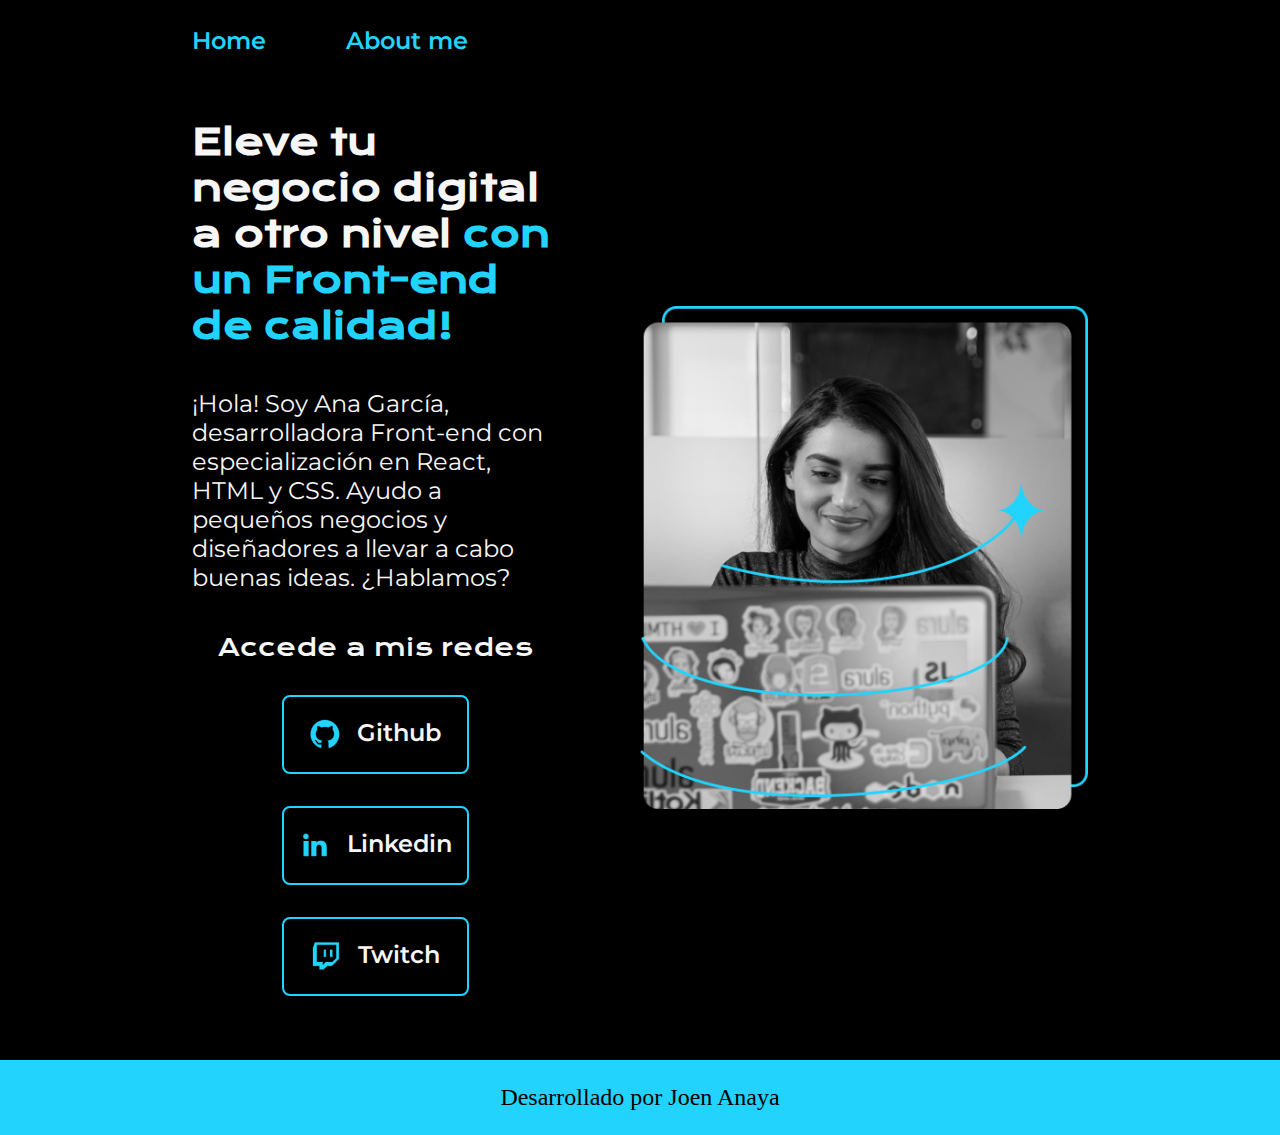
<file: index.html>
<!DOCTYPE html>
<html lang="es-mx">
<head>
    <meta charset="UTF-8"> 
    <meta http-equiv="X-UA-Compatible" content="IE=edge">
    <meta name="viewport" content="width=device-width, initial-scale=1.0">
    <title>Portafolio</title>
    <link rel="stylesheet" href="style.css">

</head>
<body>
    <header class="header">
        <nav class="headerMenu">
            <a class="headerMenuLink" href="index.html">Home</a>
            <a class="headerMenuLink" href="about.html">About me</a>
        </nav>
    </header>
    <main class="presentacion">
        <section class="presentacion__contenido">
            <h1 class="presentacion__contenido__titulo">
                Eleve tu negocio digital a otro nivel 
                <strong class="titulo-destaque">con un Front-end de calidad!
                </strong></h1>
                <p class="presentacion__contenido__texto">¡Hola! Soy Ana García, desarrolladora Front-end con
                    especialización en React, HTML y CSS. Ayudo a pequeños
                    negocios y diseñadores a llevar a cabo buenas ideas.
                    ¿Hablamos?

                </p>
                <div class="presentacion__enlaces">
                    <h2 class="presentacion__enlaces__subtitulo">Accede a mis redes</h2>
                    <a class="presentacion__enlaces__link" href="https://github.com/">
                        <img src="./assets/github.png">
                        Github
                    </a>
                    <a class="presentacion__enlaces__link" href="https://linkedin.com/in/">
                        <img src="./assets/linkedin.png">
                        Linkedin
                    </a>
                    <a class="presentacion__enlaces__link" href="https://twitch.tv/">
                        <img src="./assets/twitch.png">
                        Twitch
                    </a>
                </div>
               
        </section>
            <img class="presentacion_imagen" src="./assets/Imagen.png" alt="Foto de Ana García desarrolando un proyecto">
    </main>
    <footer>
        <p class="footer">Desarrollado por Joen Anaya</p>
    </footer>
</body>
</html>
</file>
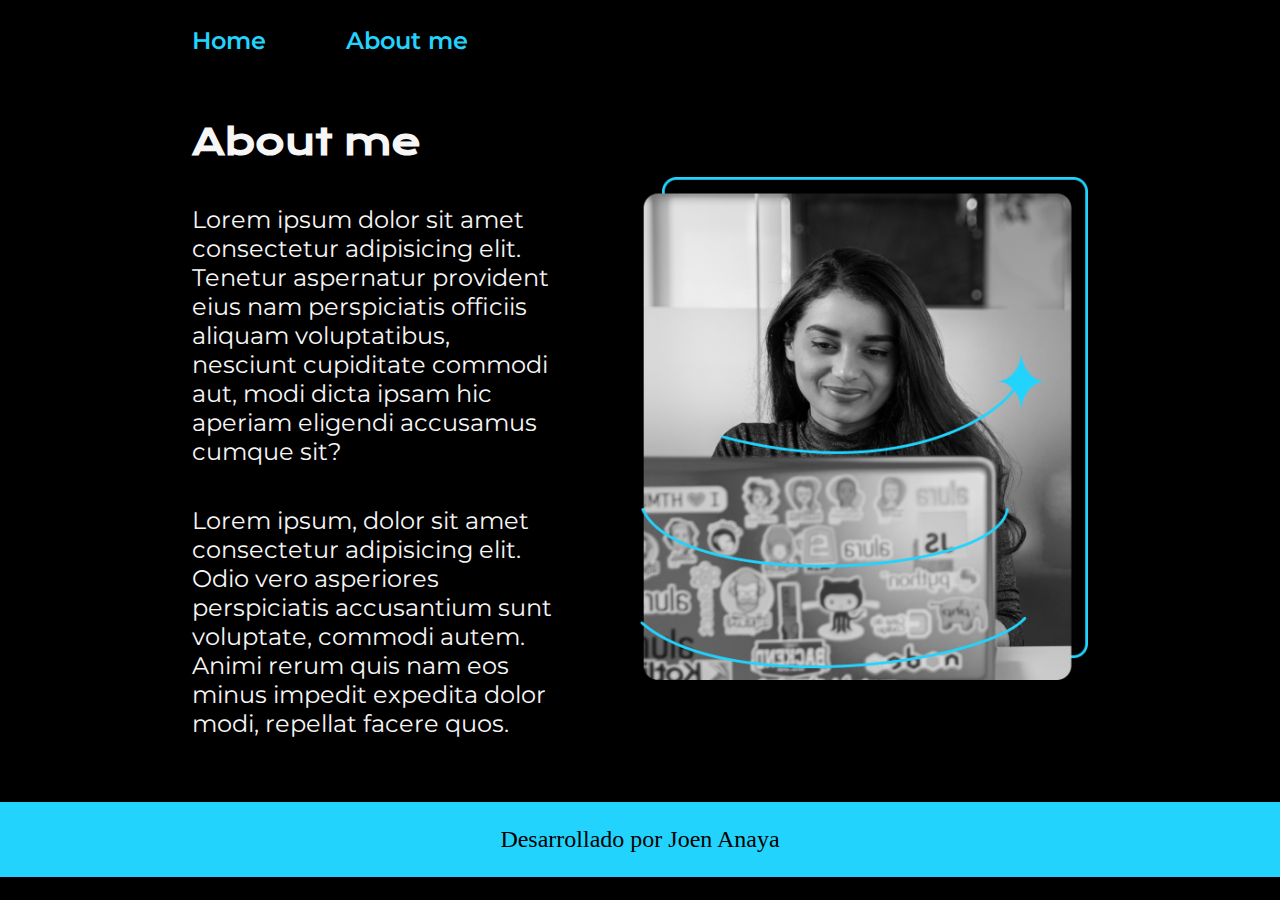
<file: about.html>
<!DOCTYPE html>
<html lang="es-mx">
<head>
    <meta charset="UTF-8">
    <meta name="viewport" content="width=device-width, initial-scale=1.0">
    <link rel="stylesheet" href="style.css">
    <title>About me</title>
</head>

<body>
    <header class="header">
        <nav class="headerMenu">
            <a class="headerMenuLink" href="index.html">Home</a>
            <a class="headerMenuLink" href="about.html">About me</a>
        </nav>
    </header>
    <main class="presentacion">
        <section class="presentacion__contenido">
            <h1 class="presentacion__contenido__titulo">About me</h1>

            <p class="presentacion__contenido__texto"> Lorem ipsum dolor sit amet consectetur adipisicing elit. Tenetur aspernatur provident eius nam perspiciatis officiis aliquam voluptatibus, nesciunt cupiditate commodi aut, modi dicta ipsam hic aperiam eligendi accusamus cumque sit?</p>
            <p class="presentacion__contenido__texto"> Lorem ipsum, dolor sit amet consectetur adipisicing elit. Odio vero asperiores perspiciatis accusantium sunt voluptate, commodi autem. Animi rerum quis nam eos minus impedit expedita dolor modi, repellat facere quos.</p>
        </section>
        

        <img class="presentacion_imagen" src="./assets/Imagen.png" alt="Foto de Ana García desarrolando un proyecto">
    </main>
    
    <footer>
        <p class="footer">Desarrollado por Joen Anaya</p>
</body>

</footer>
</html>
</file>
<file: style.css>
@import url("https://fonts.googleapis.com/css2?family=Krona+One&family=Montserrat:wght@400;600&display=swap");

:root {
  --color-primario: #000;
  --color-secundario: #f6f6f6;
  --color-tercirio: #22d4fd;
  --color-hover: #272727;

  --fuente-monserrate: "Montserrat", sans-serif;
  --fuente-krona: "Krona One", sans-serif;
}

* {
  padding: 0;
  margin: 0;
}

body {
  box-sizing: border-box;
  background-color: var(--color-primario);
  color: var(--color-secundario);
}

.header {
  padding: 2% 0% 0% 15%;
}

.headerMenu {
  display: flex;
  gap: 80px; /*espacio entre ellos*/
}

.headerMenuLink {
  font-family: var(--fuente-monserrate);
  font-size: 1.5rem;
  font-weight: 600;
  color: var(--color-tercirio);
  text-decoration: none;
}

.titulo-destaque {
  color: var(--color-tercirio);
}

.presentacion {
  padding: 5% 15%;
  display: flex;
  align-items: center;
  justify-content: space-between;
  gap: 82px;
}

.presentacion__contenido {
  width: 50%;
  display: flex;
  flex-direction: column;
  gap: 40px;
}

.presentacion__contenido__titulo {
  font-size: 2.25rem;
  font-family: var(--fuente-krona);
}

.presentacion__contenido__texto {
  font-size: 1.5rem;
  font-family: var(--fuente-monserrate);
}

.presentacion__enlaces {
  display: flex;
  flex-direction: column;
  justify-content: space-between;
  align-items: center;
  gap: 32px;
}

.presentacion__enlaces__subtitulo {
  font-family: var(--fuente-krona);
  font-weight: 400;
  font-size: 1.5rem;
}

.presentacion__enlaces__link {
  /* background-color: #22D4FD; */
  display: flex;
  justify-content: center;
  gap: 16px;
  border: 2px solid var(--color-tercirio);
  width: 50%;
  text-align: center;
  border-radius: 8px;
  font-size: 1.5rem;
  font-weight: 600;
  padding: 21.5px 0;
  text-decoration: none;
  color: var(--color-secundario);
  font-family: var(--fuente-monserrate);
}

.presentacion__enlaces__link:hover {
  background-color: var(--color-hover);
}

.presentacion_imagen {
  width: 50%;
}

.footer {
  font-weight: 400;
  padding: 24px;
  font-size: 1.5rem;
  text-align: center;
  background-color: var(--color-tercirio);
  color: var(--color-primario);
}

@media (max-width: 1200px) {
  .header {
    padding: 10%;
  }
  .headerMenu {
    justify-content: center;
  }
  .presentacion {
    flex-direction: column-reverse;
    padding: 5%;
  }
  .presentacion__contenido {
    width: auto;
  }
}
</file>
